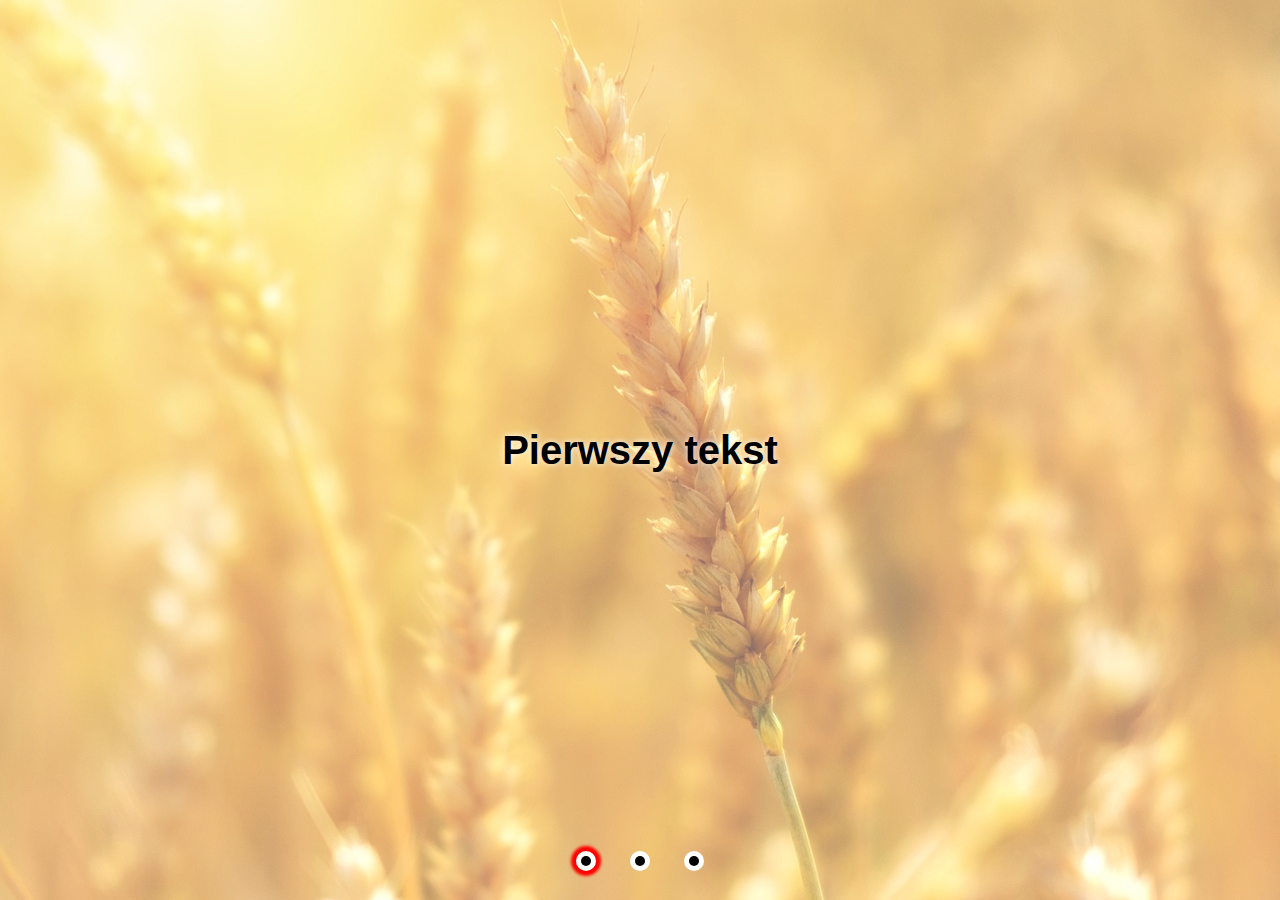
<file: index.html>
<!DOCTYPE html>
<html lang="en">

<head>
  <meta charset="UTF-8">
  <title>Slider</title>
  <style>
    * {
      margin: 0;
    }

    header {
      width: 100%;
      height: 100vh;
      position: relative;
      overflow: hidden;
    }

    img {
      position: absolute;
      min-width: 100%;
      min-height: 100%;
      position: absolute;
      top: 50%;
      left: 50%;
      transform: translate(-50%, -50%);
      opacity: 0.6;
    }

    h1 {
      position: absolute;
      top: 50%;
      left: 50%;
      transform: translate(-50%, -50%);
      font-size: 40px;
      font-family: tahoma, sans-serif;
      text-shadow: 0 0 6px white;
    }

    .dots {
      position: absolute;
      bottom: 30px;
      left: 50%;
      transform: translateX(-50%)
    }

    .dots span {
      display: inline-block;
      background-color: #000;
      margin: 0 20px;
      width: 10px;
      height: 10px;
      border-radius: 50%;
      box-shadow: 0 0 0 5px white;
    }

    .dots span.active {
      box-shadow: 0 0 0 5px white, 0 0 3px 10px red;
    }
  </style>
</head>

<body>
  <header>
    <img class="slider" src="images/img1.jpg" alt="">
    <h1 class="slider">Pierwszy tekst</h1>
    <div class="dots">
      <span id="one" class="active"></span>
      <span id="two"></span>
      <span id="three"></span>
    </div>
  </header>

  <script src="main.js"></script>
</body>

</html>
</file>
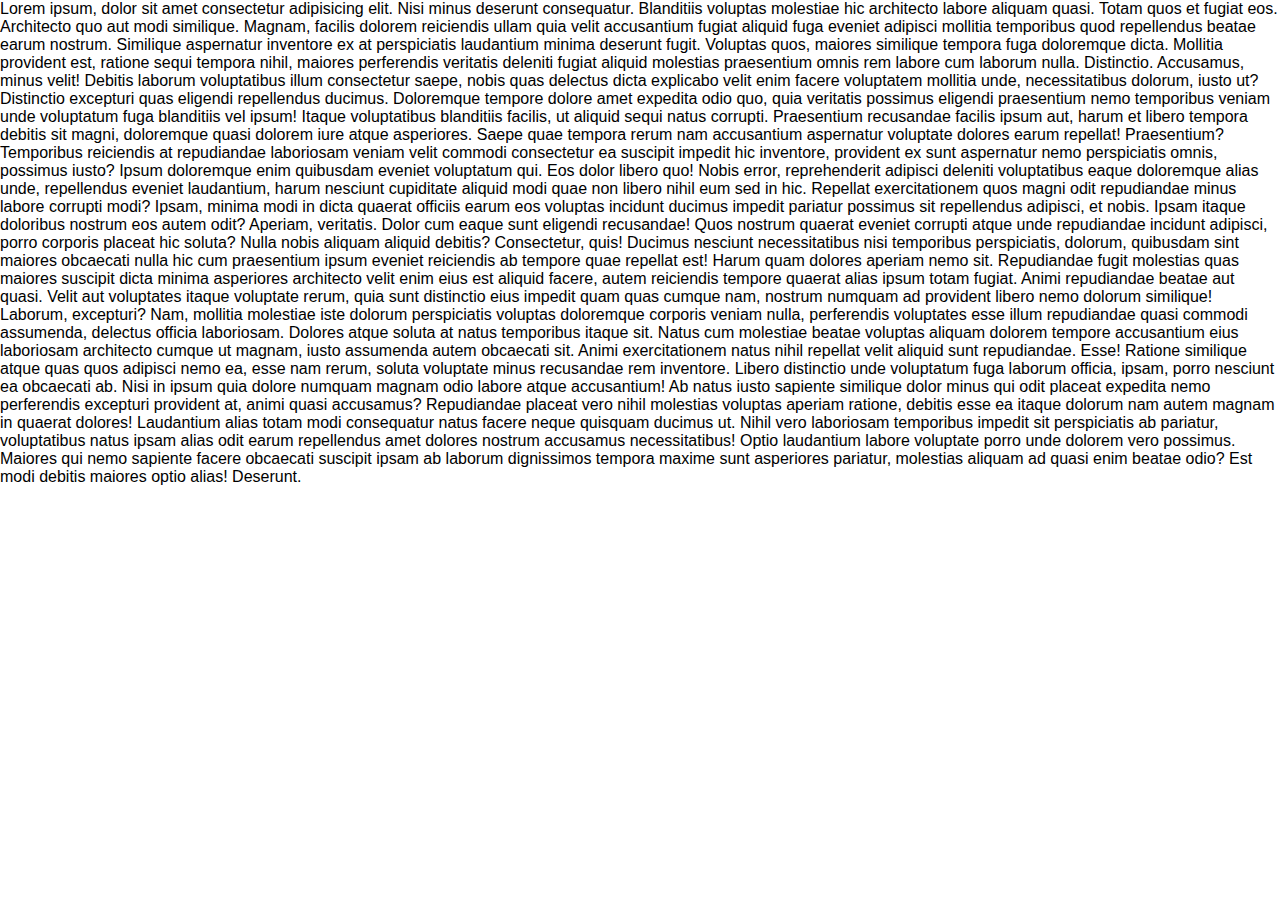
<file: hamburger6.html>
<!DOCTYPE html>
<html lang="en">

<head>
    <meta charset="UTF-8">
    <meta name="viewport" content="width=device-width, initial-scale=1.0">
    <title>Hamburger6</title>
    <link rel="stylesheet" href="https://use.fontawesome.com/releases/v5.0.12/css/all.css"
        integrity="sha384-G0fIWCsCzJIMAVNQPfjH08cyYaUtMwjJwqiRKxxE/rx96Uroj1BtIQ6MLJuheaO9" crossorigin="anonymous">
    <link rel="stylesheet" href="style.css">
</head>

<body>
    <div class="wrapper">
        <p>Lorem ipsum, dolor sit amet consectetur adipisicing elit. Nisi minus deserunt consequatur. Blanditiis
            voluptas molestiae hic architecto labore aliquam quasi. Totam quos et fugiat eos. Architecto quo aut modi
            similique.
            Magnam, facilis dolorem reiciendis ullam quia velit accusantium fugiat aliquid fuga eveniet adipisci
            mollitia temporibus quod repellendus beatae earum nostrum. Similique aspernatur inventore ex at perspiciatis
            laudantium minima deserunt fugit.
            Voluptas quos, maiores similique tempora fuga doloremque dicta. Mollitia provident est, ratione sequi
            tempora nihil, maiores perferendis veritatis deleniti fugiat aliquid molestias praesentium omnis rem labore
            cum laborum nulla. Distinctio.
            Accusamus, minus velit! Debitis laborum voluptatibus illum consectetur saepe, nobis quas delectus dicta
            explicabo velit enim facere voluptatem mollitia unde, necessitatibus dolorum, iusto ut? Distinctio excepturi
            quas eligendi repellendus ducimus.
            Doloremque tempore dolore amet expedita odio quo, quia veritatis possimus eligendi praesentium nemo
            temporibus veniam unde voluptatum fuga blanditiis vel ipsum! Itaque voluptatibus blanditiis facilis, ut
            aliquid sequi natus corrupti.
            Praesentium recusandae facilis ipsum aut, harum et libero tempora debitis sit magni, doloremque quasi
            dolorem iure atque asperiores. Saepe quae tempora rerum nam accusantium aspernatur voluptate dolores earum
            repellat! Praesentium?
            Temporibus reiciendis at repudiandae laboriosam veniam velit commodi consectetur ea suscipit impedit hic
            inventore, provident ex sunt aspernatur nemo perspiciatis omnis, possimus iusto? Ipsum doloremque enim
            quibusdam eveniet voluptatum qui.
            Eos dolor libero quo! Nobis error, reprehenderit adipisci deleniti voluptatibus eaque doloremque alias unde,
            repellendus eveniet laudantium, harum nesciunt cupiditate aliquid modi quae non libero nihil eum sed in hic.
            Repellat exercitationem quos magni odit repudiandae minus labore corrupti modi? Ipsam, minima modi in dicta
            quaerat officiis earum eos voluptas incidunt ducimus impedit pariatur possimus sit repellendus adipisci, et
            nobis.
            Ipsam itaque doloribus nostrum eos autem odit? Aperiam, veritatis. Dolor cum eaque sunt eligendi recusandae!
            Quos nostrum quaerat eveniet corrupti atque unde repudiandae incidunt adipisci, porro corporis placeat hic
            soluta?
            Nulla nobis aliquam aliquid debitis? Consectetur, quis! Ducimus nesciunt necessitatibus nisi temporibus
            perspiciatis, dolorum, quibusdam sint maiores obcaecati nulla hic cum praesentium ipsum eveniet reiciendis
            ab tempore quae repellat est!
            Harum quam dolores aperiam nemo sit. Repudiandae fugit molestias quas maiores suscipit dicta minima
            asperiores architecto velit enim eius est aliquid facere, autem reiciendis tempore quaerat alias ipsum totam
            fugiat.
            Animi repudiandae beatae aut quasi. Velit aut voluptates itaque voluptate rerum, quia sunt distinctio eius
            impedit quam quas cumque nam, nostrum numquam ad provident libero nemo dolorum similique! Laborum,
            excepturi?
            Nam, mollitia molestiae iste dolorum perspiciatis voluptas doloremque corporis veniam nulla, perferendis
            voluptates esse illum repudiandae quasi commodi assumenda, delectus officia laboriosam. Dolores atque soluta
            at natus temporibus itaque sit.
            Natus cum molestiae beatae voluptas aliquam dolorem tempore accusantium eius laboriosam architecto cumque ut
            magnam, iusto assumenda autem obcaecati sit. Animi exercitationem natus nihil repellat velit aliquid sunt
            repudiandae. Esse!
            Ratione similique atque quas quos adipisci nemo ea, esse nam rerum, soluta voluptate minus recusandae rem
            inventore. Libero distinctio unde voluptatum fuga laborum officia, ipsam, porro nesciunt ea obcaecati ab.
            Nisi in ipsum quia dolore numquam magnam odio labore atque accusantium! Ab natus iusto sapiente similique
            dolor minus qui odit placeat expedita nemo perferendis excepturi provident at, animi quasi accusamus?
            Repudiandae placeat vero nihil molestias voluptas aperiam ratione, debitis esse ea itaque dolorum nam autem
            magnam in quaerat dolores! Laudantium alias totam modi consequatur natus facere neque quisquam ducimus ut.
            Nihil vero laboriosam temporibus impedit sit perspiciatis ab pariatur, voluptatibus natus ipsam alias odit
            earum repellendus amet dolores nostrum accusamus necessitatibus! Optio laudantium labore voluptate porro
            unde dolorem vero possimus.
            Maiores qui nemo sapiente facere obcaecati suscipit ipsam ab laborum dignissimos tempora maxime sunt
            asperiores pariatur, molestias aliquam ad quasi enim beatae odio? Est modi debitis maiores optio alias!
            Deserunt.</p>
    </div>
    <div class="burger">
        <i class="fas fa-bars"></i>
        <i class="fas fa-angle-up off"></i>
    </div>
    <nav class="off">

    </nav>
    <script src="https://ajax.googleapis.com/ajax/libs/jquery/3.3.1/jquery.min.js"></script>
    <script src="script.js"></script>
</body>

</html>
</file>
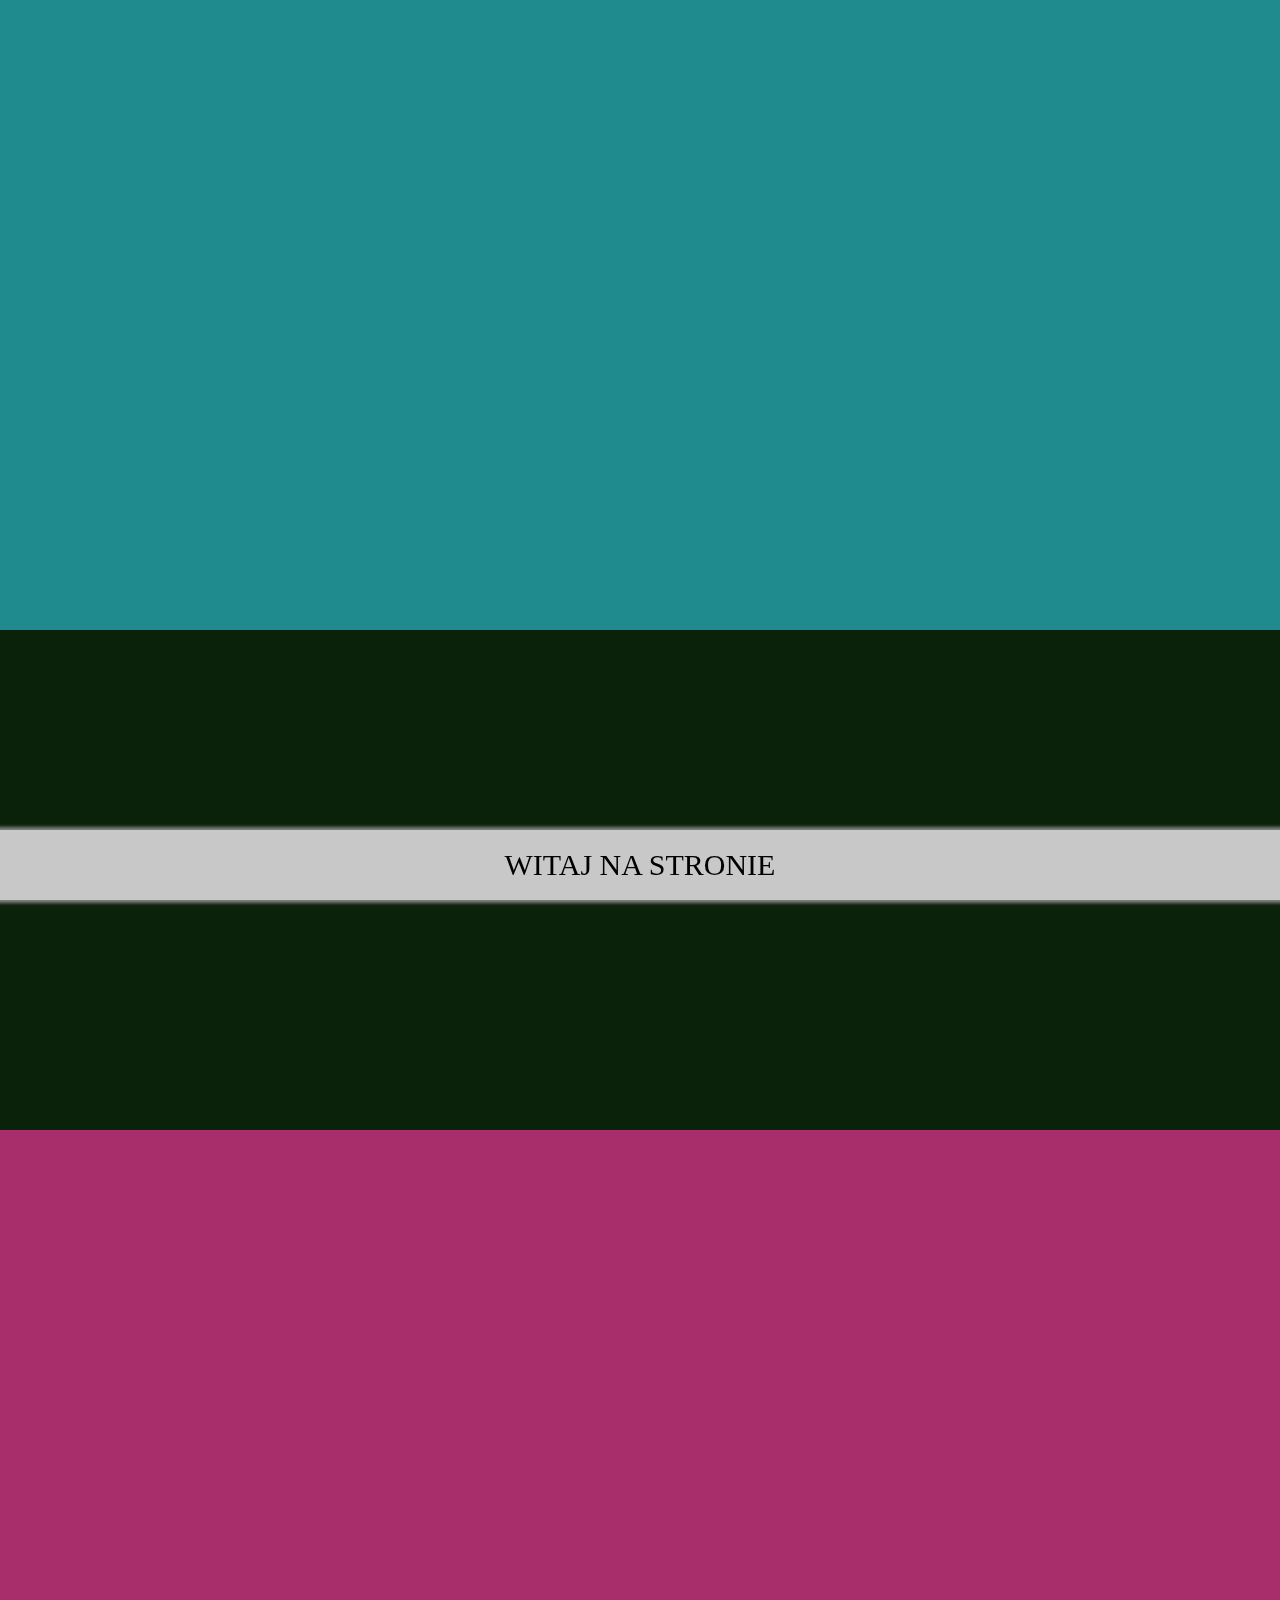
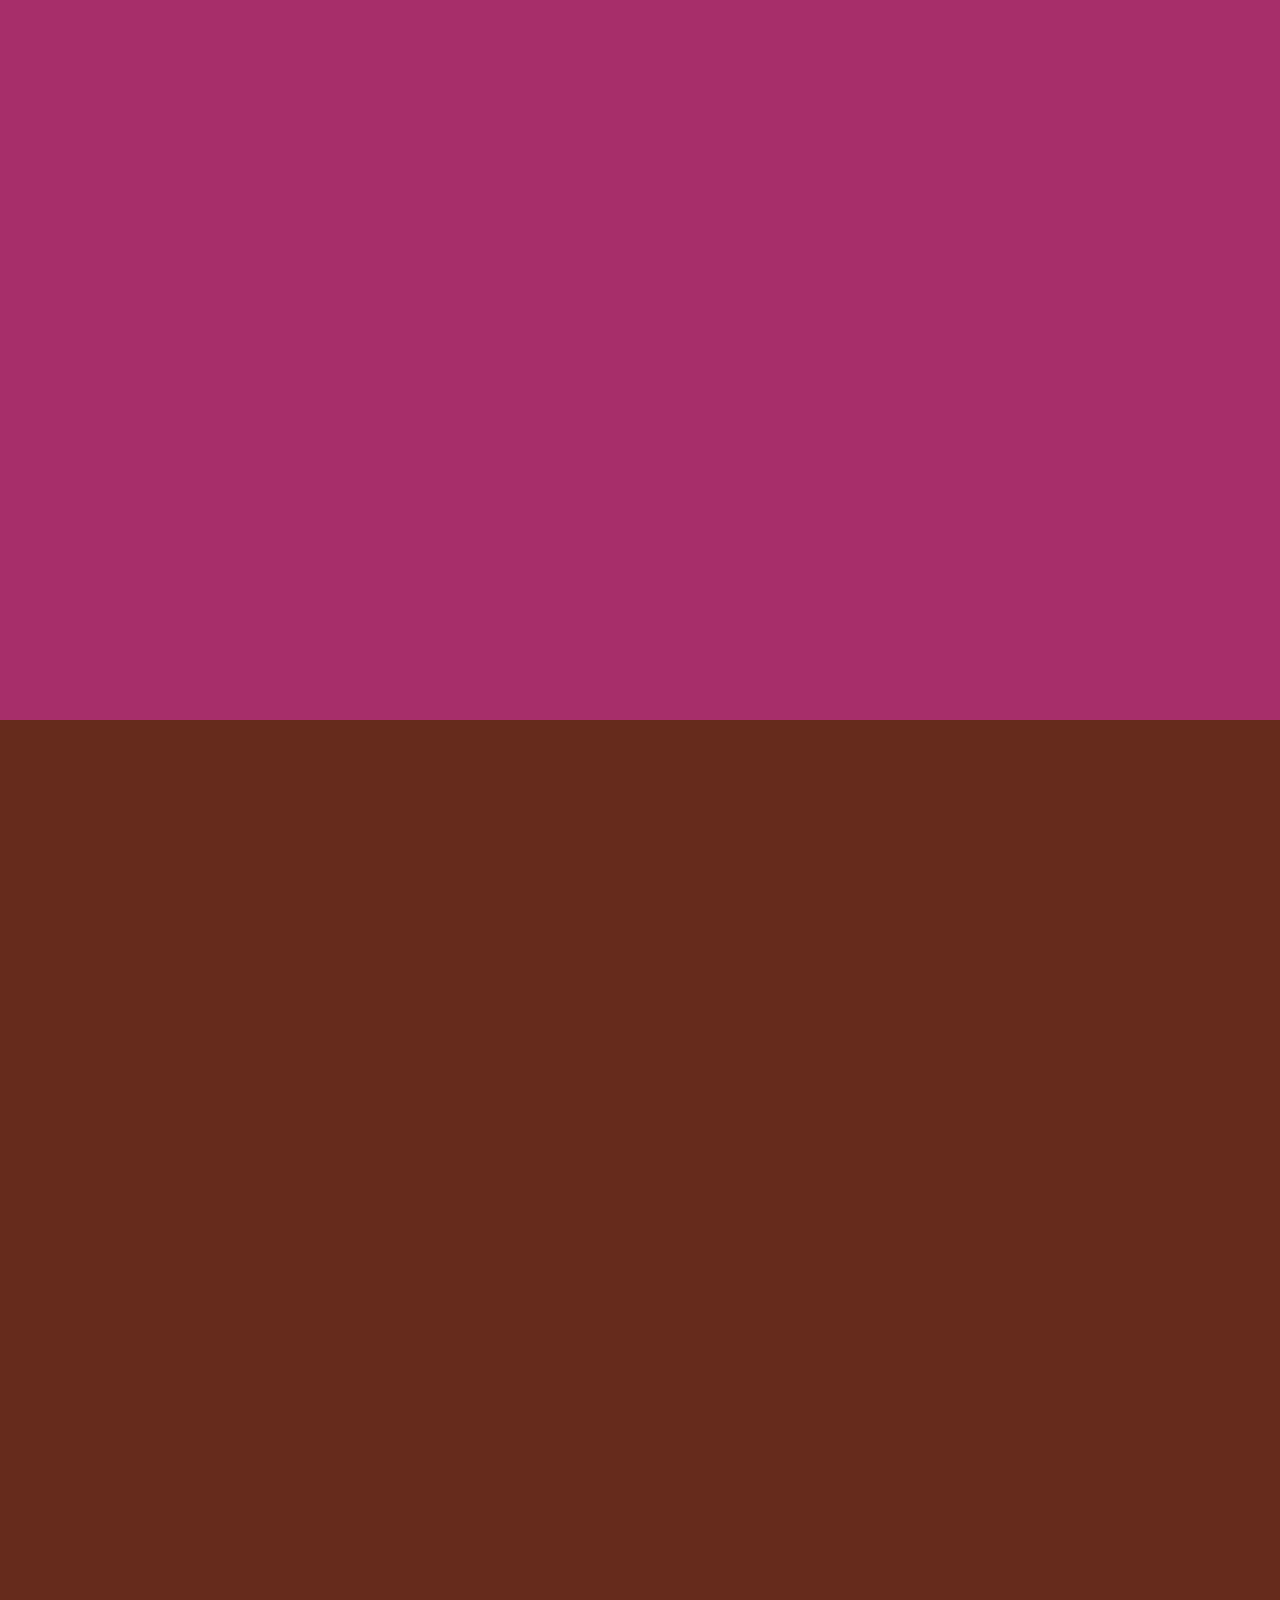
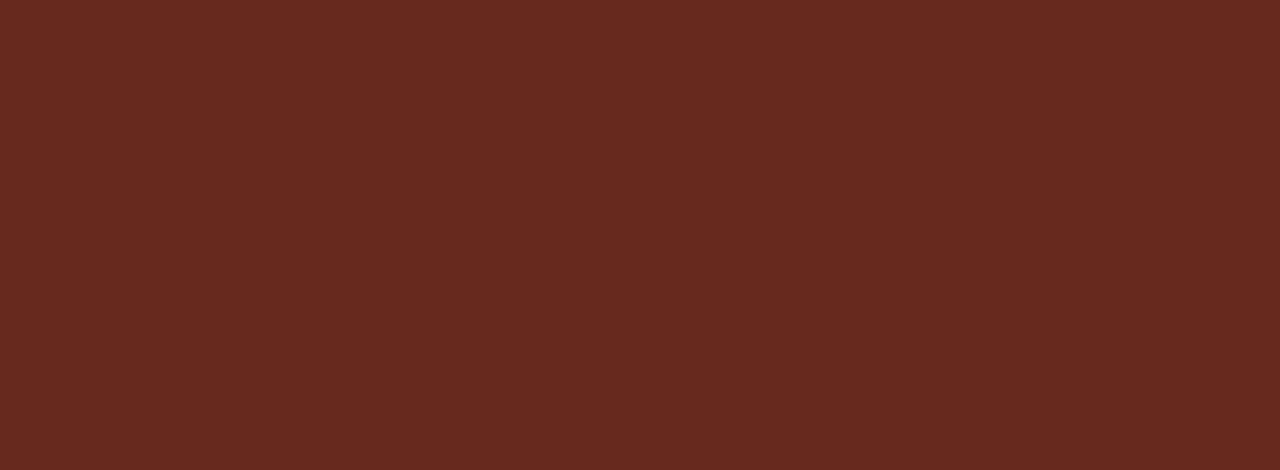
<file: scroll-js.html>
<!DOCTYPE html>
<html lang="en">

<head>
    <meta charset="UTF-8">
    <title>Skrolowanie - efekt w JQ</title>
    <style>
        * {
            margin: 0;
            padding: 0;
        }


        .sekcja1 {
            background-color: rgb(32, 139, 143);
            height: 70vh;
        }

        .sekcja2 {
            background-color: rgb(10, 34, 10);
            height: 500px;

        }

        .sekcja3 {
            background-color: rgb(167, 46, 106);
            height: 1190px;
        }

        .sekcja4 {
            background-color: rgb(102, 43, 28);
            height: 150vh;
        }

        .info {
            position: fixed;
            left: 0;
            bottom: 0;
            height: 70px;
            width: 100%;
            box-shadow: 0 0 3px 3px grey;
            background-color: rgb(200, 200, 200);
            font-size: 30px;
            line-height: 70px;
            text-align: center;
            text-transform: uppercase;
        }
    </style>
</head>

<body>

    <section class="sekcja1"></section>
    <section class="sekcja2"></section>
    <section class="sekcja3"></section>
    <section class="sekcja4"></section>
    <div class="info">WITAJ NA STRONIE</div>


    <script>
        const txt = document.querySelector('div.info')

        function changeText() {
            const wielkoscScrolla = window.scrollY;
            // console.log(wielkoscScrolla);
            const wysokoscSekcji1 = document.querySelector('.sekcja1').clientHeight;
            const wysokoscSekcji2 = document.querySelector('.sekcja2').clientHeight;
            const wysokoscSekcji3 = document.querySelector('.sekcja3').clientHeight;
            const wysokoscSekcji4 = document.querySelector('.sekcja4').clientHeight;
            // offsetHeight - żeby pobrać wysokość z paddingiem i borderem
            // console.log(wysokoscSekcji3)

            const odlegloscOdPoczatkuSekcji1 = document.querySelector('.sekcja1').offsetTop;
            const odlegloscOdPoczatkuSekcji2 = document.querySelector('.sekcja2').offsetTop;
            const odlegloscOdPoczatkuSekcji3 = document.querySelector('.sekcja3').offsetTop;
            const odlegloscOdPoczatkuSekcji4 = document.querySelector('.sekcja4').offsetTop;

            if (wielkoscScrolla < wysokoscSekcji1) {
                txt.textContent = 'sekcja1';
            }
            else if (wielkoscScrolla < wysokoscSekcji2 + odlegloscOdPoczatkuSekcji2) {
                txt.textContent = 'sekcja2';
            }
            else if (wielkoscScrolla < wysokoscSekcji3 + odlegloscOdPoczatkuSekcji3) {
                txt.textContent = 'sekcja3';
            }
            else {
                txt.textContent = 'sekcja4'
            }


            //     // console.log('x')
            //     const wielkoscScrolla = $(document).scrollTop();
            //     // console.log(wielkoscScrolla);
            //     const wysokoscSekcji1 = $('.sekcja1').height();
            //     // jest etż inner height, outerheight i outerheight(true) - borderem, paddingiem i marginem
            //     const wysokoscSekcji2 = $('.sekcja2').height();
            //     const wysokoscSekcji3 = $('.sekcja3').height();
            //     const wysokoscSekcji4 = $('.sekcja4').height();

            //     const odlegloscOdPoczatkuSekcji1 = $('.sekcja1').offset().top;
            //     const odlegloscOdPoczatkuSekcji2 = $('.sekcja2').offset().top;
            //     const odlegloscOdPoczatkuSekcji3 = $('.sekcja3').offset().top;
            //     const odlegloscOdPoczatkuSekcji4 = $('.sekcja4').offset().top;

            //     if (wielkoscScrolla < wysokoscSekcji1) {
            //         $('div.info').text('sekcja 1')
            //     }
            //     else if (wielkoscScrolla < wysokoscSekcji2 + odlegloscOdPoczatkuSekcji2) {
            //         $('div.info').text('sekcja 2')
            //     }
            //     else if (wielkoscScrolla < wysokoscSekcji3 + odlegloscOdPoczatkuSekcji3) {
            //         $('div.info').text('sekcja 3')
            //     }
            //     else {
            //         $('div.info').text('sekcja 4')

            //     }
        }
        window.addEventListener('scroll', changeText)
    </script>
</body>

</html>
</file>
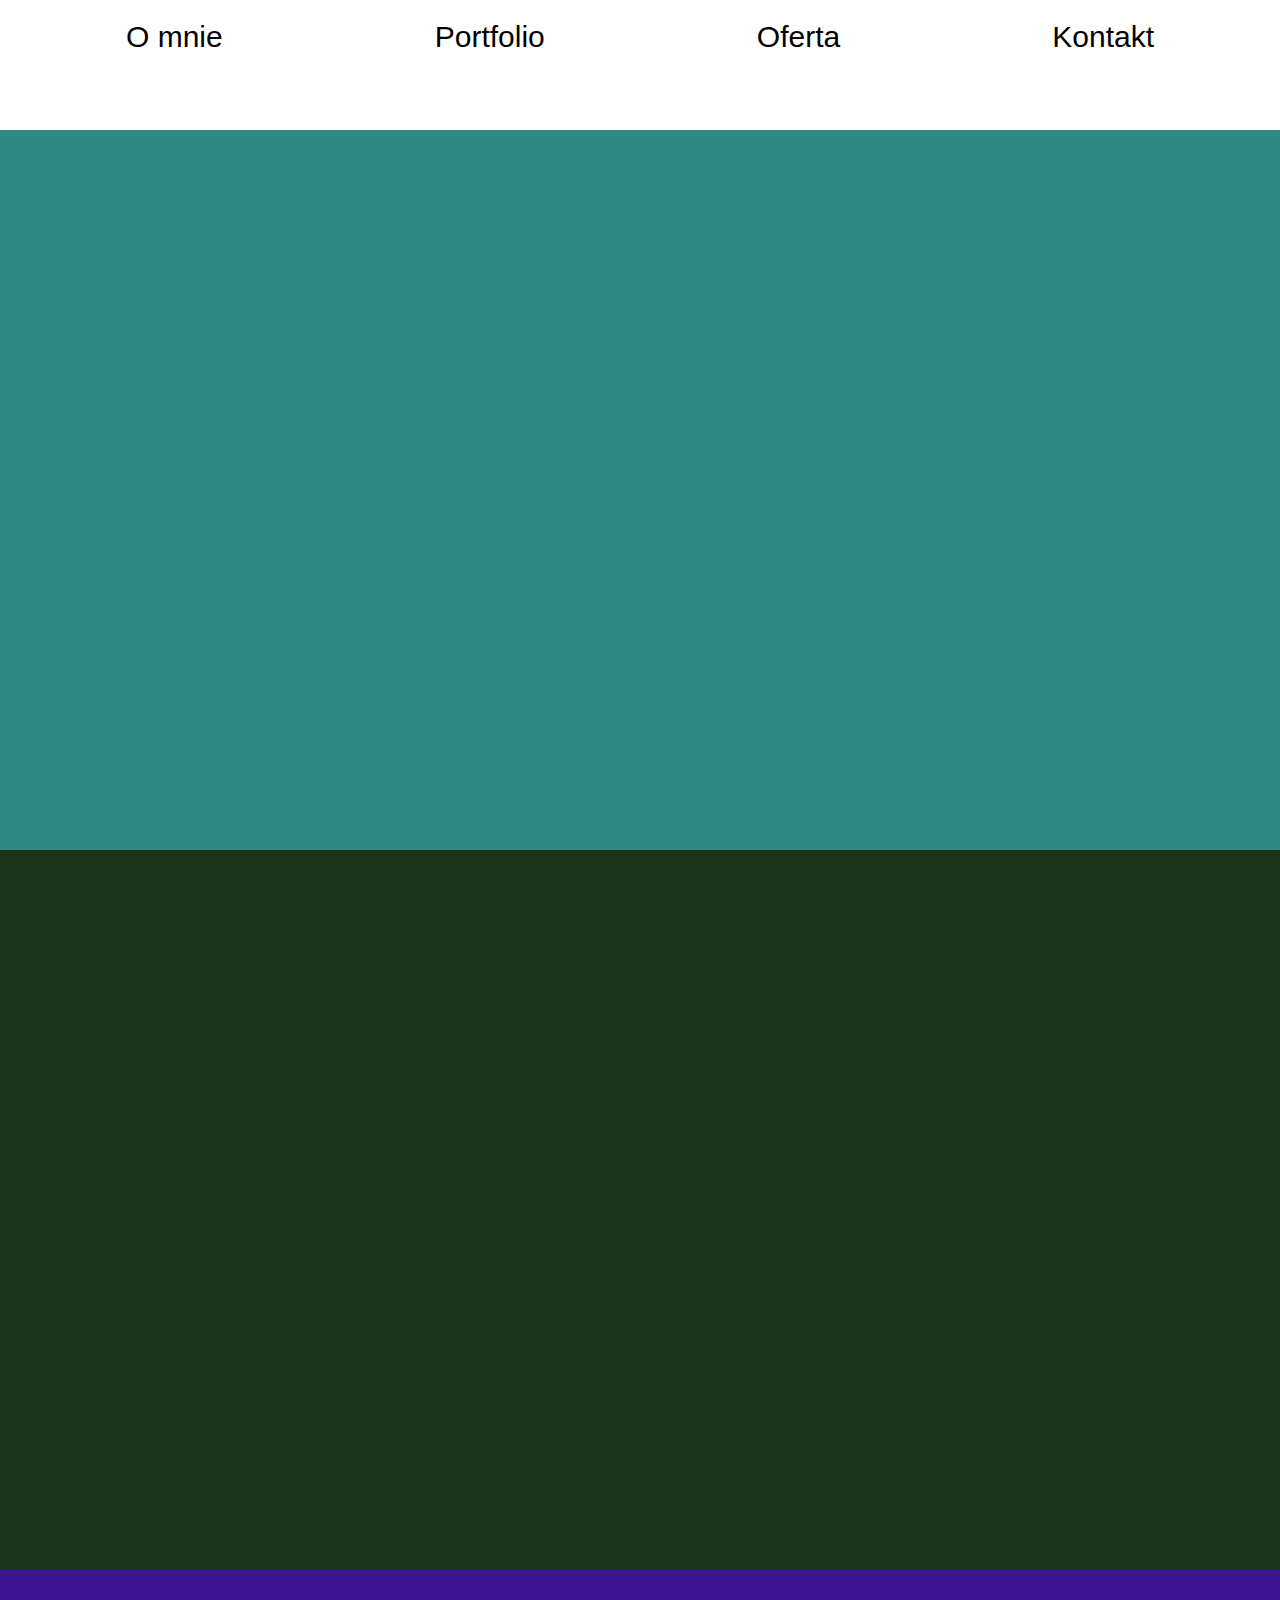
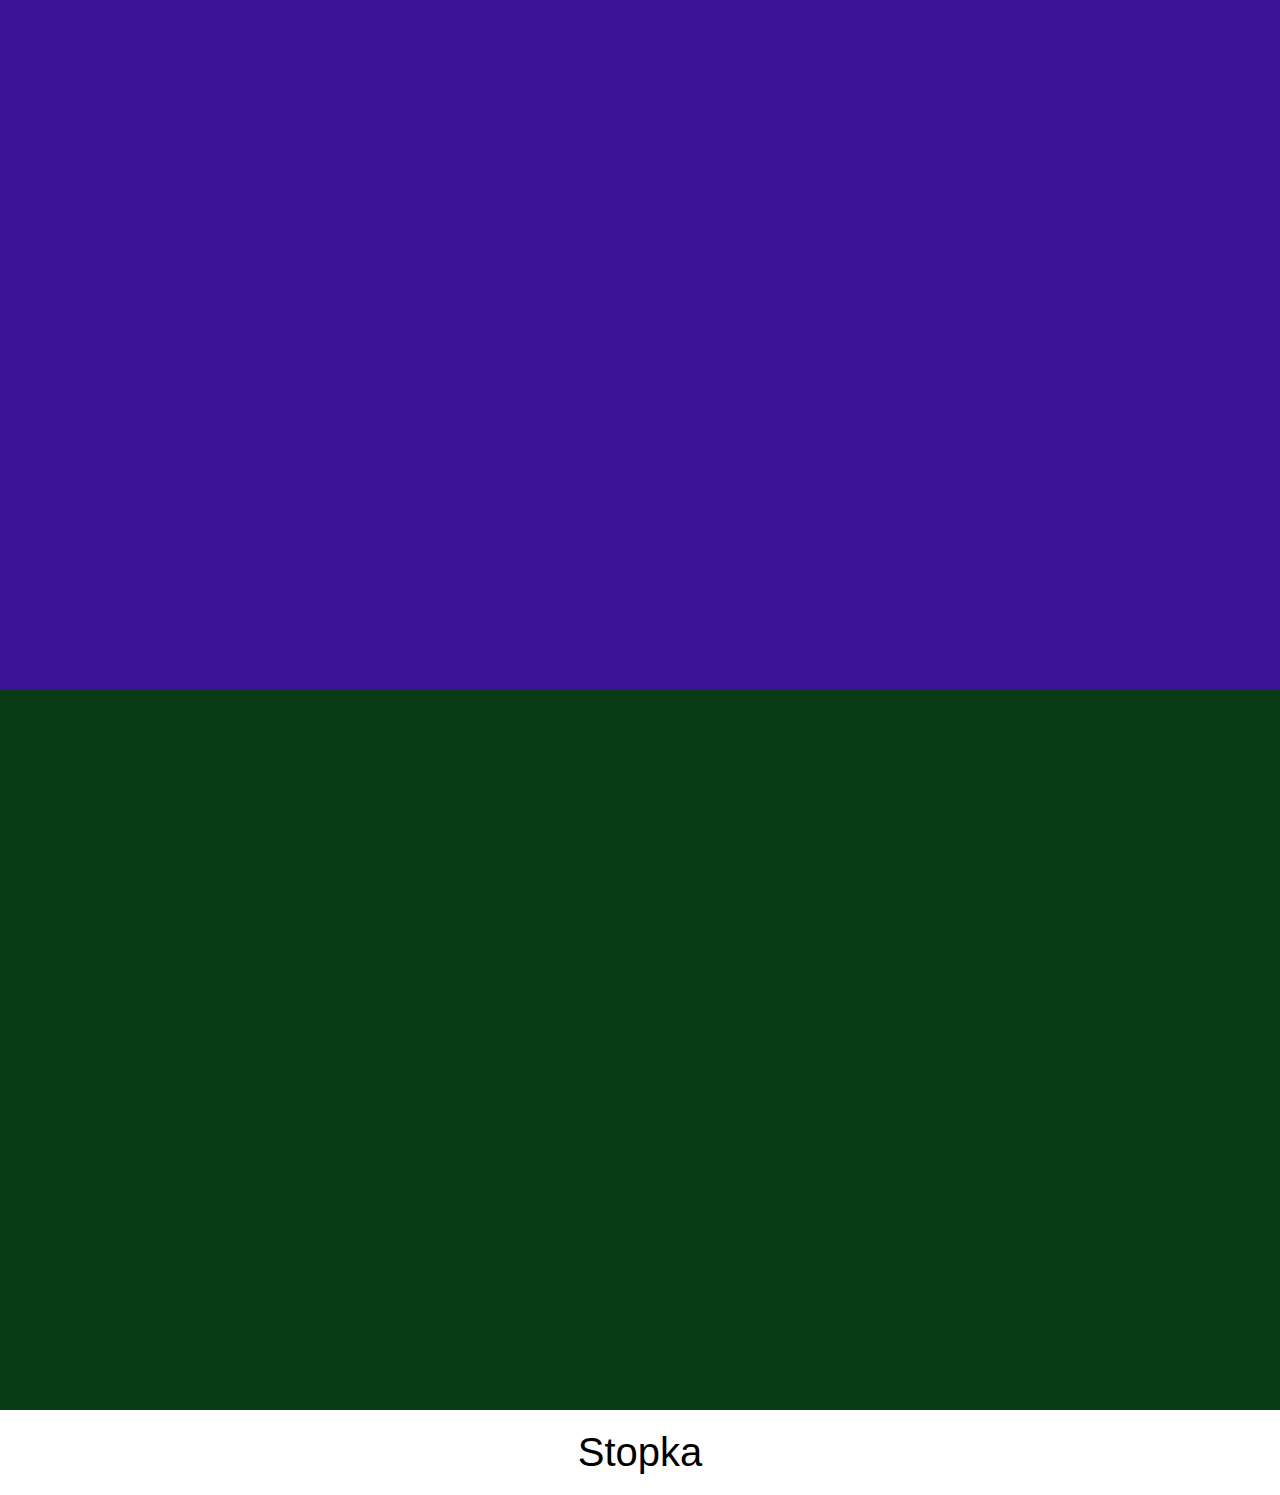
<file: skrolowanie.html>
<!DOCTYPE html>
<html lang="en">

<head>
    <meta charset="UTF-8">
    <meta name="viewport" content="width=device-width, initial-scale=1.0">
    <meta http-equiv="X-UA-Compatible" content="ie=edge">
    <title>Menu skrolowanie</title>

    <style>
        * {
            margin: 0;
        }

        nav {
            display: flex;
            padding: 20px;
            height: 10vh;
            /* position: fixed;
   top: 0;
   left: 0;
   width: 100%;
   background-color: white; */
        }

        nav a {
            flex-grow: 1;
            font-family: arial;
            font-size: 30px;
            text-align: center;
            color: black;
            text-decoration: none;
        }

        nav a:hover {
            text-decoration: underline;
        }

        section {
            height: 80vh;
        }

        .s1 {
            background-color: rgb(49, 138, 129);
        }

        .s2 {
            background-color: rgb(27, 51, 27);
        }

        .s3 {
            background-color: rgb(58, 20, 148);
        }

        .s4 {
            background-color: rgb(9, 59, 20);
        }

        footer {
            padding: 20px;
            text-align: center;
            font-size: 40px;
            font-family: arial;
        }
    </style>
</head>

<body>

    <nav>
        <a class="me" href="#">O mnie</a>
        <a class="portfolio" href="#">Portfolio</a>
        <a class="offer" href="#">Oferta</a>
        <a class="contact" href="#">Kontakt</a>
    </nav>

    <section data-section="me" id="me" class="s1"></section>
    <section data-section="portfolio" id="portfolio" class="s2"></section>
    <section data-section="offer" id="offer" class="s3"></section>
    <section data-section="contact" id="contact" class="s4"></section>

    <footer>
        <p>Stopka</p>
    </footer>

    <script src="jquery-3.3.1.min.js"></script>
    <script>
        // $('.me').on('click', function () {
        //  $('body, html').animate({
        //   scrollTop: $('.s1').offset().top
        //  }, 500)
        // })

        // $('.portfolio').on('click', function () {
        //  $('body, html').animate({
        //   scrollTop: $('.s2').offset().top
        //  }, 500)
        // })

        // wersja z data-section

        $('nav a').on('click', function () {
            const goToSection = "[data-section=" + $(this).attr('class') + "]";
            $('body, html').animate({
                scrollTop: $(goToSection).offset().top
            })
        })

        //js?
        // const sections = document.querySelectorAll('nav a');
        // sections.forEach(function (section) {
        //     console.log(section.className);
        //     section.addEventListener('click', function () {
        //         document.querySelector(section).innerHTML = section.offsetTop ?????????????????
        //     })
        // })

    </script>
</body>

</html>
</file>
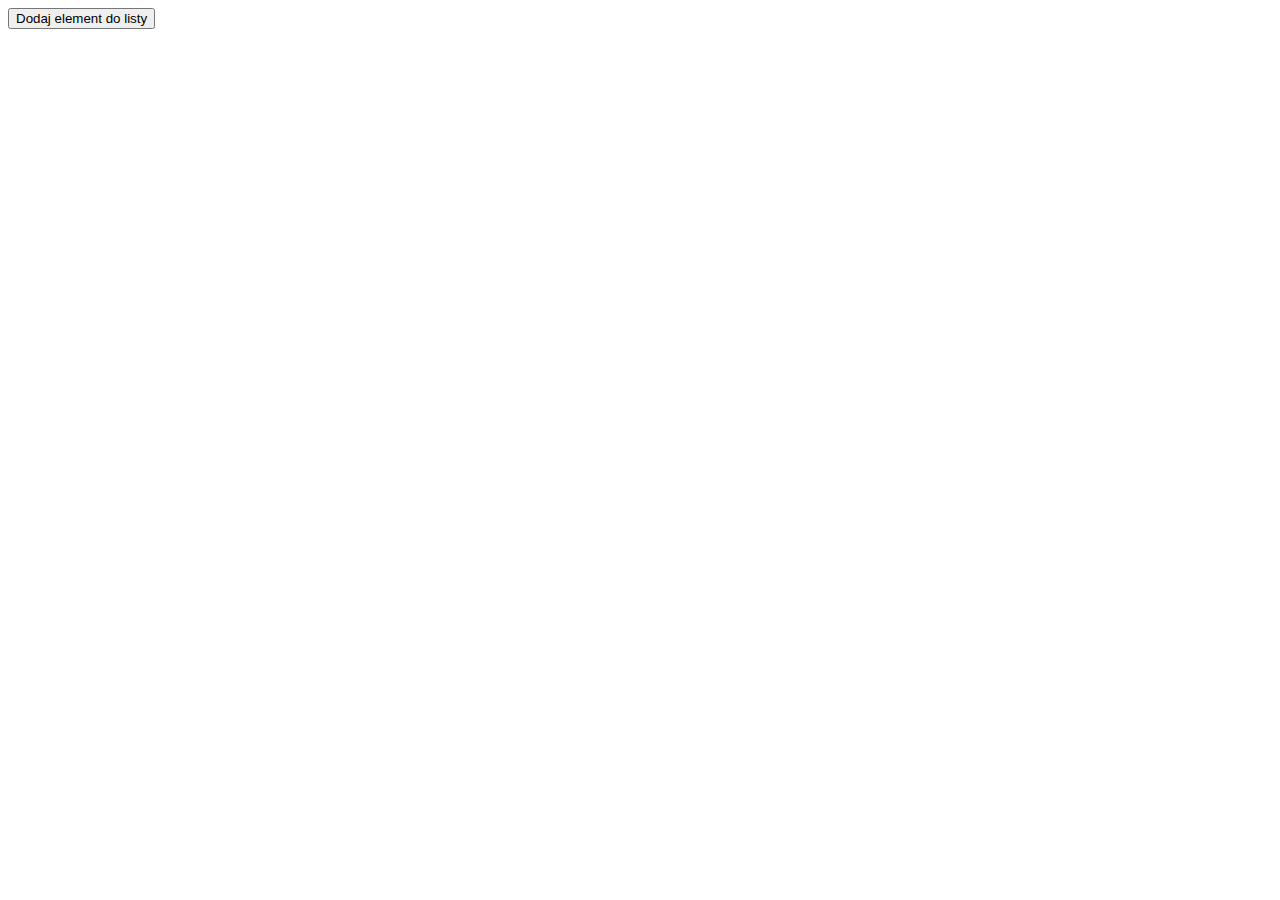
<file: zadanie.html>
<!DOCTYPE html>
<html lang="en">

<head>
  <meta charset="UTF-8">
  <meta name="viewport" content="width=device-width, initial-scale=1.0">
  <meta http-equiv="X-UA-Compatible" content="ie=edge">
  <title>Dodaj element</title>
  <style>
    li {
      font-size: 20px
    }

    .big {
      font-size: 30px
    }

  </style>
</head>

<body>
  <button>Dodaj element do listy</button>
  <ul>

  </ul>

  <script>
      
      
      let number = 1;
      const btn = document.querySelector("button");
      const list = document.querySelector("ul"); // li musić być dodane do listy ul, więc pobiermy jej znacznik
      
      btn.addEventListener("click", function (){
        const li = document.createElement("li"); // tworzymy element li
        li.textContent = number; // przypisujemy nr
        
        list.appendChild(li); // li przpisujemy do ul
        

        if (number % 3 == 0) {
            li.classList.add("big");
        }
        number +=2;

      });
          
  </script>

</body>

</html>

<!-- 
Etapy w tym projekcie

HTML
1. utwórz element <button> i <ul> w <body>
JS
1. pobierz element button za pomocą metody querySelector i przypis wynik do zmiennej
2. ustaw nasłuchiwanie (metodę addEventListener) na click na pobrany element button
3. jako drugi argument metody adEventListener podaj funkcję anonimową.
4. zadaniem funkcji anonimowej jest stworzyć nowy element li, który będzie zawierał w sobie tekst (właściwość textContent)  w postaci kolejnych liczb nieparzystych (1,3,5 itd) czyli: <li>1</li><li>3</li> itd. Posłuż się w tym celu zmienną (pamietaj by stworzyć ją za pomocą słowa let a nie const), którą utworzysz w zasięgu globalnym a będziesz modyfikował w funkcji (za każdym razem funkcja zwiększy ją o dwa).
5. Każdy element <li>, który zawiera liczbę podzielną przez 3 (a wiec zwracającą 0 z dzielenia przez 3) ma mieć większą font. (1) dodawaj więc (w funkcji, za pomocą instrukcji warunkowej) do takiego elementu klasę o nazwie big (już określona w css). Wykorzystaj instrukcję warunkową i modulo. 
 -->
</file>
<file: style.css>
*{
    padding: 0;
    margin:0;
    box-sizing: border-box;
}
body {
    font-family: ubuntu, arial;
    overflow-x:hidden;
}
.gallery {
    /* względem galerii będziemy pozycjonowac jej dzieci */
    position:relative;
    min-height: 100vh
  
}

.gallery .title {
    position:absolute;
    top: 95%;
    left: 5%;
    transform: rotate(-90deg);
    transform-origin: 0 0 ; 
    /* pozycjonowanie względem dolnego lewego rogu strony */
 }
.gallery h1 {
    font-size: 60px;
    background-color: #ccc;
    color: darkslateblue;
    padding: 10px 20px;
    margin-bottom: 15px
}

.gallery .images {
    display:flex;
    flex-wrap: wrap;
    align-content: space-around;
    /* justify-content: center; */
    
    position: absolute;
    top: 5%;
    right: 5%;
    bottom:5%;
    left:35%;
    /* height:90%;
    width: 60%; */
    /* background-color: darkturquoise; */
}
.gallery a {
    position: relative;
    overflow:hidden;
    /* dzięki temu obrazek zawsze będzie wypełniał cały znacznik 'a' */
    


    /* flex-shrink:0; */
    flex-basis: calc(50% - 40px);
    /* flex-grow: 1; szczególnie przydantny gdy nierówna liczba obrazków w linii*/
    margin: 0 20px;
    /* dlatego lepiej zrobić padding i flex-basis:350 */
    height:20%;
    background-color: black;
    box-shadow: 0 0 3px 3px cornflowerblue;
    
}


img {
    /* pozycjonowanie obrazka - względem .gallery a*/
    position: absolute;
    display: block;
    top: 50%;
    left: 50%;
    transform: translate(-50%, -50%);
    min-width: 100%;
    min-height: 100%;
}
</file>
